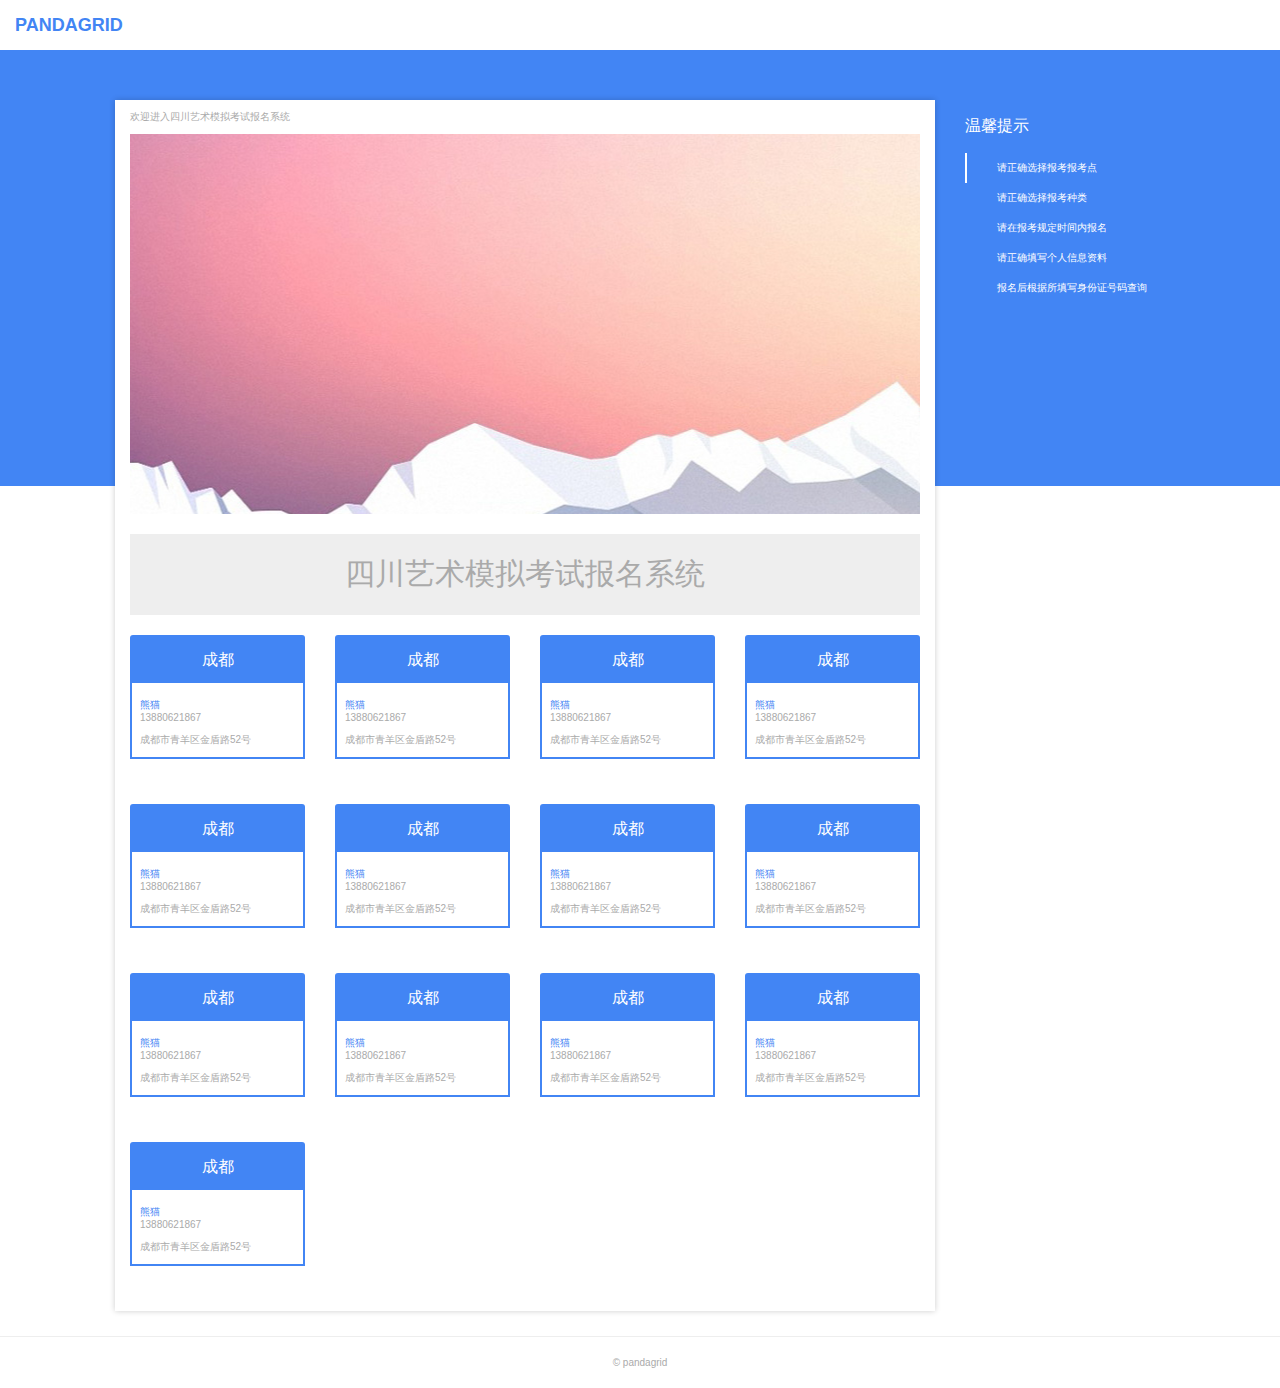
<file: pandagrid-demo/index.html>
<!DOCTYPE html>
<html lang="en">
<head>
	<meta charset="UTF-8">
	<meta http-equiv="X-UA-Compatible" content="IE=edge,chrome=1">
    <meta name="viewport" content="width=device-width, initial-scale=1.0,maximum-scale=1.0, user-scalable=no">
    <meta name="author" content="iekthh@outlook.com">
	<title>四川艺术模拟考试报名系统</title>
	<link rel="stylesheet" type="text/css" href="./css/normalize.css">
	<link rel="stylesheet" type="text/css" href="./css/pandagrid.css">
	<link rel="stylesheet" type="text/css" href="./css/config.css">
	<link rel="stylesheet" type="text/css" href="./css/exam.css">
</head>
<body>
	
	<a href="index.html" class="head">PANDAGRID</a>
	

	<div class="panda box-bottom">
		<div class="panda-grid clearfix">
			<div class="col-s-12 col-m-9 col-l-9 col-xl-9">
				<div class="panda box">
					
					<div class="box-tab">
						<a class="top">欢迎进入四川艺术模拟考试报名系统</a>
					</div>

					<div class="banner"></div>
					
					<h2 class="title">四川艺术模拟考试报名系统</h2>

					<div class="panda-grid clearfix">
						<div class="col-s-12 col-m-6 col-l-4 col-xl-3">
							<div class="card">
								<a href="kaodian.html" class="card-title">成都</a>
								<dl>
									<dt>熊猫</dt>
									<dd>13880621867</dd>
									<dd>成都市青羊区金盾路52号</dd>
								</dl>
							</div>
						</div>

						<div class="col-s-12 col-m-6 col-l-4 col-xl-3">
							<div class="card">
								<a href="kaodian.html" class="card-title">成都</a>
								<dl>
									<dt>熊猫</dt>
									<dd>13880621867</dd>
									<dd>成都市青羊区金盾路52号</dd>
								</dl>
								
							</div>
						</div>

						<div class="col-s-12 col-m-6 col-l-4 col-xl-3">
							<div class="card">
								<a href="kaodian.html" class="card-title">成都</a>
								<dl>
									<dt>熊猫</dt>
									<dd>13880621867</dd>
									<dd>成都市青羊区金盾路52号</dd>
								</dl>
								
							</div>
						</div>

						<div class="col-s-12 col-m-6 col-l-4 col-xl-3">
							<div class="card">
								<a href="kaodian.html" class="card-title">成都</a>
								<dl>
									<dt>熊猫</dt>
									<dd>13880621867</dd>
									<dd>成都市青羊区金盾路52号</dd>
								</dl>
								
							</div>
						</div>

						<div class="col-s-12 col-m-6 col-l-4 col-xl-3">
							<div class="card">
								<a href="kaodian.html" class="card-title">成都</a>
								<dl>
									<dt>熊猫</dt>
									<dd>13880621867</dd>
									<dd>成都市青羊区金盾路52号</dd>
								</dl>
								
							</div>
						</div>

						<div class="col-s-12 col-m-6 col-l-4 col-xl-3">
							<div class="card">
								<a href="kaodian.html" class="card-title">成都</a>
								<dl>
									<dt>熊猫</dt>
									<dd>13880621867</dd>
									<dd>成都市青羊区金盾路52号</dd>
								</dl>
								
							</div>
						</div>

						<div class="col-s-12 col-m-6 col-l-4 col-xl-3">
							<div class="card">
								<a href="kaodian.html" class="card-title">成都</a>
								<dl>
									<dt>熊猫</dt>
									<dd>13880621867</dd>
									<dd>成都市青羊区金盾路52号</dd>
								</dl>
								
							</div>
						</div>

						<div class="col-s-12 col-m-6 col-l-4 col-xl-3">
							<div class="card">
								<a href="kaodian.html" class="card-title">成都</a>
								<dl>
									<dt>熊猫</dt>
									<dd>13880621867</dd>
									<dd>成都市青羊区金盾路52号</dd>
								</dl>
								
							</div>
						</div>

						<div class="col-s-12 col-m-6 col-l-4 col-xl-3">
							<div class="card">
								<a href="kaodian.html" class="card-title">成都</a>
								<dl>
									<dt>熊猫</dt>
									<dd>13880621867</dd>
									<dd>成都市青羊区金盾路52号</dd>
								</dl>
								
							</div>
						</div>

						<div class="col-s-12 col-m-6 col-l-4 col-xl-3">
							<div class="card">
								<a href="kaodian.html" class="card-title">成都</a>
								<dl>
									<dt>熊猫</dt>
									<dd>13880621867</dd>
									<dd>成都市青羊区金盾路52号</dd>
								</dl>
								
							</div>
						</div>

						<div class="col-s-12 col-m-6 col-l-4 col-xl-3">
							<div class="card">
								<a href="kaodian.html" class="card-title">成都</a>
								<dl>
									<dt>熊猫</dt>
									<dd>13880621867</dd>
									<dd>成都市青羊区金盾路52号</dd>
								</dl>
								
							</div>
						</div>

						<div class="col-s-12 col-m-6 col-l-4 col-xl-3">
							<div class="card">
								<a href="kaodian.html" class="card-title">成都</a>
								<dl>
									<dt>熊猫</dt>
									<dd>13880621867</dd>
									<dd>成都市青羊区金盾路52号</dd>
								</dl>
								
							</div>
						</div>

						<div class="col-s-12 col-m-6 col-l-4 col-xl-3">
							<div class="card">
								<a href="kaodian.html" class="card-title">成都</a>
								<dl>
									<dt>熊猫</dt>
									<dd>13880621867</dd>
									<dd>成都市青羊区金盾路52号</dd>
								</dl>
								
							</div>
						</div>
					</div>
					


				</div>
			</div>

			<div class="col-s-12 col-m-3 col-l-3 col-xl-3 tip">
				<h3 class="tip-title">温馨提示</h3>
				<ul class="tip-li">
					<li>请正确选择报考报考点</li>
					<li>请正确选择报考种类</li>
					<li>请在报考规定时间内报名</li>
					<li>请正确填写个人信息资料</li>
					<li>报名后根据所填写身份证号码查询</li>
				</ul>
			</div>
		</div>
	</div>

	<div class="copy"><a href="http://www.chinaun.me" >&copy pandagrid</a></div>
</body>
</html>
</file>
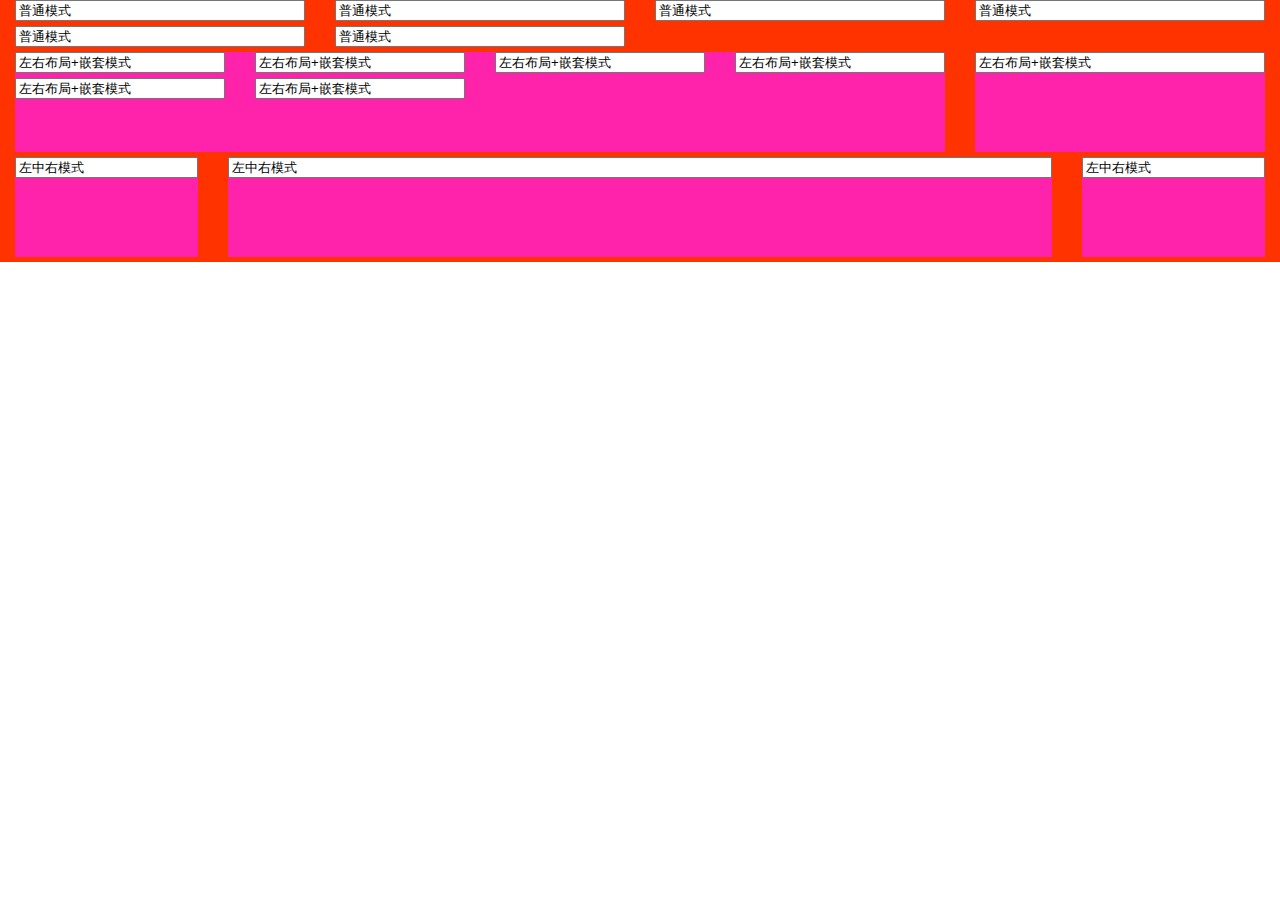
<file: pandagrid.html>
<!DOCTYPE html>
<html lang="en">
<head>
	<meta charset="UTF-8">
	<meta http-equiv="X-UA-Compatible" content="IE=edge,chrome=1">
    <meta name="viewport" content="width=device-width, initial-scale=1.0,maximum-scale=1.0, user-scalable=no">
	<title>pandagrid</title>
	<link rel="stylesheet" type="text/css" href="pandagrid.css" />
	<link rel="stylesheet" type="text/css" href="config.css" />
	<link rel="stylesheet" type="text/css" href="normalize.css" />
	<style>
		input{width: 100%};
	</style>
</head>
<body>
		<div class="panda">
			<div class="panda-grid clearfix">
				<div class="col-xl-3 col-l-4 col-m-6 col-s-12"><input type="text" value="普通模式" /></div>
				<div class="col-xl-3 col-l-4 col-m-6 col-s-12"><input type="text" value="普通模式" /></div>
				<div class="col-xl-3 col-l-4 col-m-6 col-s-12"><input type="text" value="普通模式" /></div>
				<div class="col-xl-3 col-l-4 col-m-6 col-s-12"><input type="text" value="普通模式" /></div>
				<div class="col-xl-3 col-l-4 col-m-6 col-s-12"><input type="text" value="普通模式" /></div>
				<div class="col-xl-3 col-l-4 col-m-6 col-s-12"><input type="text" value="普通模式" /></div>
			</div>
		</div>



		<div class="panda">
			<div class="panda-grid clearfix">
				<div class="col-xl-9 col-l-8 col-m-8 col-s-12">
					<div style="min-height:100px;background:#f2a;">
						<div class="panda-grid clearfix">
							 <div class="col-xl-3 col-l-4 col-m-6 col-s-12"><input type="text" value="左右布局+嵌套模式" /></div>
							 <div class="col-xl-3 col-l-4 col-m-6 col-s-12"><input type="text" value="左右布局+嵌套模式" /></div>
							 <div class="col-xl-3 col-l-4 col-m-6 col-s-12"><input type="text" value="左右布局+嵌套模式" /></div>
							 <div class="col-xl-3 col-l-4 col-m-6 col-s-12"><input type="text" value="左右布局+嵌套模式" /></div>
							 <div class="col-xl-3 col-l-4 col-m-6 col-s-12"><input type="text" value="左右布局+嵌套模式" /></div>
							 <div class="col-xl-3 col-l-4 col-m-6 col-s-12"><input type="text" value="左右布局+嵌套模式" /></div>
						</div>
					</div>
				</div>
				<div class="col-xl-3 col-l-4 col-m-4 col-s-12">
					<div style="min-height:100px;background:#f2a;"><input type="text" value="左右布局+嵌套模式"/></div>
				</div>
			</div>
		</div>


		<div class="panda">
			<div class="panda-grid clearfix">
				<div class="col-xl-2 col-l-3 col-m-4 col-s-12"><div style="min-height:100px;background:#f2a;"><input type="text" value="左中右模式" /></div></div>
				<div class="col-xl-8 col-l-7 col-m-5 col-s-12"><div style="min-height:100px;background:#f2a;"><input type="text" value="左中右模式" /></div></div>
				<div class="col-xl-2 col-l-2 col-m-3 col-s-12"><div style="min-height:100px;background:#f2a;"><input type="text" value="左中右模式" /></div></div>
			</div>
		</div>


</body>
</html>
</file>
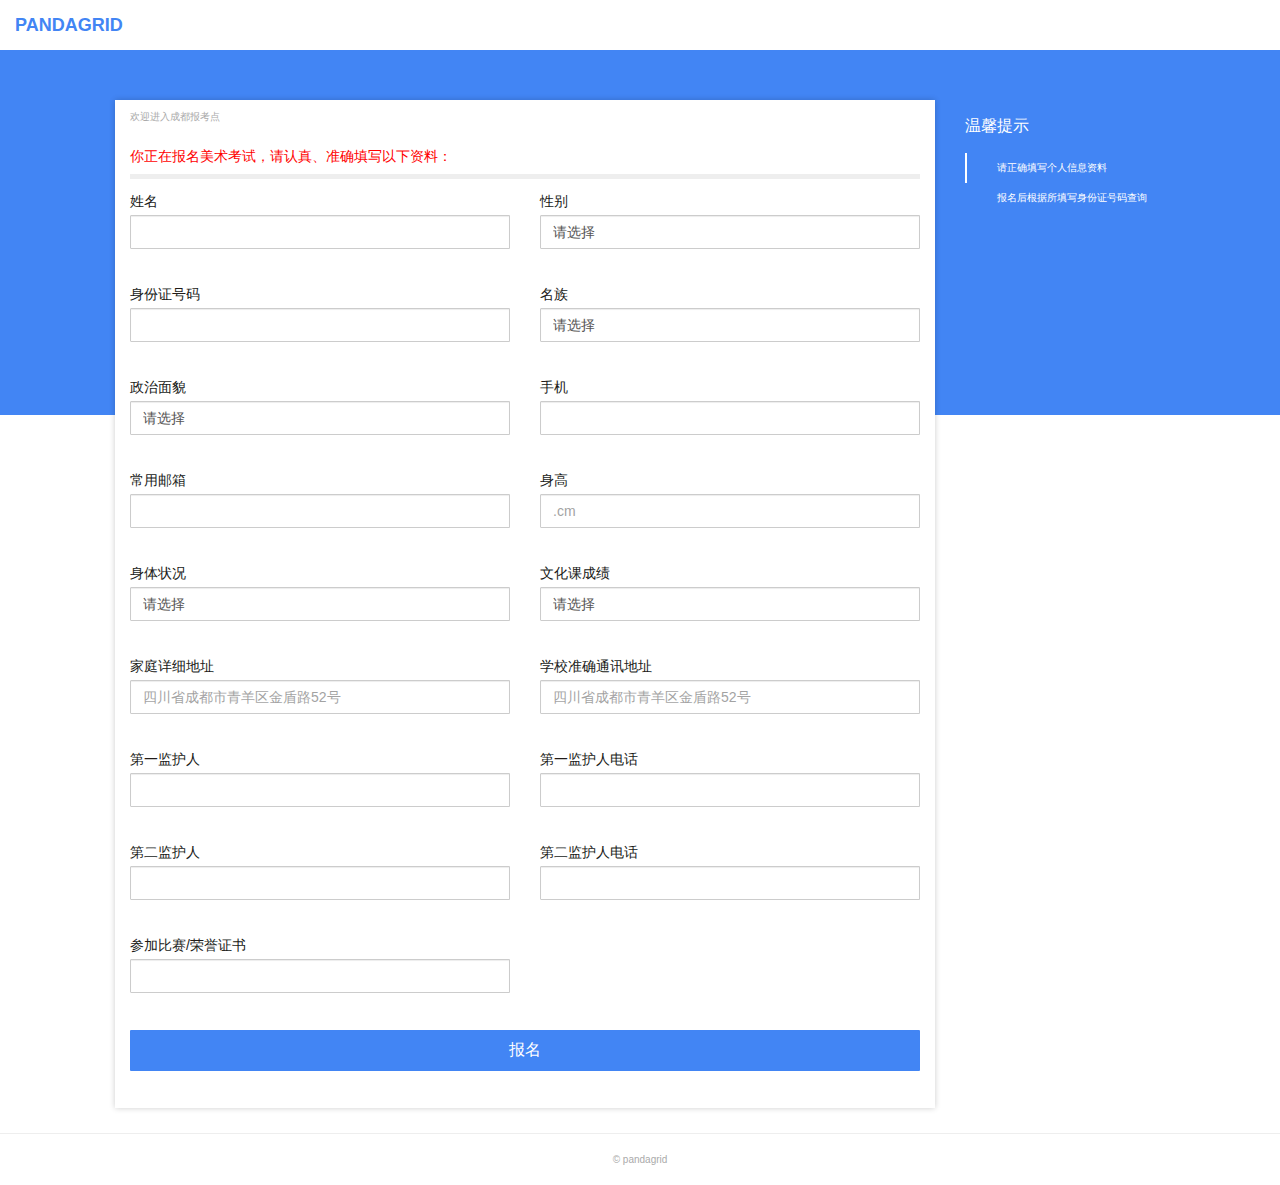
<file: pandagrid-demo/baoming.html>
<!DOCTYPE html>
<html lang="en">
<head>
	<meta charset="UTF-8">
	<meta http-equiv="X-UA-Compatible" content="IE=edge,chrome=1">
    <meta name="viewport" content="width=device-width, initial-scale=1.0,maximum-scale=1.0, user-scalable=no">
    <meta name="author" content="iekthh@outlook.com">
	<title>成都报考点-四川艺术模拟考试报名系统</title>
	<link rel="stylesheet" type="text/css" href="./css/normalize.css">
	<link rel="stylesheet" type="text/css" href="./css/pandagrid.css">
	<link rel="stylesheet" type="text/css" href="./css/config.css">
	<link rel="stylesheet" type="text/css" href="./css/exam.css">
</head>
<body>
	
	<a href="index.html" class="head">PANDAGRID</a>

	<div class="panda box-bottom">
		<div class="panda-grid clearfix">
			<div class="col-s-12 col-m-9 col-l-9 col-xl-9">
				<div class="panda box">
					
					<div class="box-tab">
						<a class="top">欢迎进入成都报考点</a>
					</div>

					
					<p class="bminfo">你正在报名美术考试，请认真、准确填写以下资料：</p>	
					
					<form id="form">	
						<div class="panda-grid clearfix bm-list">
							<div class="col-s-12 col-m-6 col-l-6 col-xl-6">
								<div class="form-item">
									<label>姓名</label>
									<input type="text" name="name" id="name" class="form-content" />
								</div>
							</div>

							<div class="col-s-12 col-m-6 col-l-6 col-xl-6">
								<div class="form-item">
									<label>性别</label>
									<select name="sex" id="sex" class="form-content">
										<option value>请选择</option>
										<option value="男">男</option>
										<option value="女">女</option>
										<option value="其他">其他</option>
									</select> 
								</div>
							</div>
						</div>
							
						<div class="panda-grid clearfix bm-list">
							<div class="col-s-12 col-m-6 col-l-6 col-xl-6">
								<div class="form-item">
									<label>身份证号码</label>
									<input type="text" name="idnumber" id="idnumber" class="form-content" />
								</div>
							</div>

							<div class="col-s-12 col-m-6 col-l-6 col-xl-6">
								<div class="form-item">
									<label>名族</label>
									<select name="nation" id="nation" class="form-content">
										<option value>请选择</option>
										<option value="汉族">汉族</option>
										<option value="汉族">少数名族</option>
									</select> 
								</div>
							</div>
						</div>	
						
						<div class="panda-grid clearfix bm-list">	
							<div class="col-s-12 col-m-6 col-l-6 col-xl-6">
								<div class="form-item">
									<label>政治面貌</label>
									<select name="political" id="political" class="form-content">
										<option value>请选择</option>
										<option value="汉族">党员</option>
										<option value="汉族">团员</option>
										<option value="汉族">群众</option>
									</select> 
								</div>
							</div>

							<div class="col-s-12 col-m-6 col-l-6 col-xl-6">
								<div class="form-item">
									<label>手机</label>
									<input type="text" name="telephone" id="telephone" class="form-content" />
								</div>
							</div>
						</div>	
						
						<div class="panda-grid clearfix bm-list">
							<div class="col-s-12 col-m-6 col-l-6 col-xl-6">
								<div class="form-item">
									<label>常用邮箱</label>
									<input type="text" name="email" id="email" class="form-content" />
								</div>
							</div>

							<div class="col-s-12 col-m-6 col-l-6 col-xl-6">
								<div class="form-item">
									<label>身高</label>
									<input type="text" name="height" id="height" class="form-content" placeholder=".cm" />
								</div>
							</div>
						</div>	
						
						<div class="panda-grid clearfix bm-list">
							<div class="col-s-12 col-m-6 col-l-6 col-xl-6">
								<div class="form-item">
									<label>身体状况</label>
									<select name="health" id="health" class="form-content">
										<option value>请选择</option>
										<option value="健康">健康</option>
										<option value="肝炎、甲肝、乙肝携带者">肝炎、甲肝、乙肝携带者</option>
										<option value="家族遗传性疾病">家族遗传性疾病</option>
									</select> 
								</div>
							</div>

							<div class="col-s-12 col-m-6 col-l-6 col-xl-6">
								<div class="form-item">
									<label>文化课成绩</label>
									<select name="score" id="score" class="form-content">
										<option value>请选择</option>
										<option value="优秀">优秀</option>
										<option value="良好">良好</option>
										<option value="及格">及格</option>
										<option value="不及格">不及格</option>
									</select> 
								</div>
							</div>
						</div>	
						
						<div class="panda-grid clearfix bm-list">
							<div class="col-s-12 col-m-6 col-l-6 col-xl-6">
								<div class="form-item">
									<label>家庭详细地址</label>
									<input type="text" name="homeaddress" id="homeaddress" class="form-content" placeholder="四川省成都市青羊区金盾路52号" />
								</div>
							</div>

							<div class="col-s-12 col-m-6 col-l-6 col-xl-6">
								<div class="form-item">
									<label>学校准确通讯地址</label>
									<input type="text" name="schooladdress" id="schooladdress" class="form-content" placeholder="四川省成都市青羊区金盾路52号"  />
								</div>
							</div>
						</div>	
						
						<div class="panda-grid clearfix bm-list">
							<div class="col-s-12 col-m-6 col-l-6 col-xl-6">
								<div class="form-item">
									<label>第一监护人</label>
									<input type="text" name="Firstkeeper" id="Firstkeeper" class="form-content" />
								</div>
							</div>
							
							<div class="col-s-12 col-m-6 col-l-6 col-xl-6">
								<div class="form-item">
									<label>第一监护人电话</label>
									<input type="text" name="firstkeeperphone" id="firstkeeperphone" class="form-content" />
								</div>
							</div>	
						</div>	
						
						<div class="panda-grid clearfix bm-list">
							<div class="col-s-12 col-m-6 col-l-6 col-xl-6">
								<div class="form-item">
									<label>第二监护人</label>
									<input type="text" name="secondkeeper" id="secondkeeper" class="form-content" />
								</div>
							</div>
							
							<div class="col-s-12 col-m-6 col-l-6 col-xl-6">
								<div class="form-item">
									<label>第二监护人电话</label>
									<input type="text" name="secondkeeperphone" id="secondkeeperphone" class="form-content" />
								</div>
							</div>	
						</div>	
						
						<div class="panda-grid clearfix bm-list">
							<div class="col-s-12 col-m-6 col-l-6 col-xl-6">
								<div class="form-item">
									<label>参加比赛/荣誉证书</label>
									<input type="text" name="content" id="content" class="form-content" />
								</div>
							</div>
						</div>	
						
						<div class="panda-grid clearfix bm-list">
							<div class="col-s-12 col-m-12 col-l-12 col-xl-12">
								<div class="form-item">
									<input type="submit" value="报名" class="get-submit">
								</div>
							</div>
						</div>

					</form>
				</div>
			</div>

			<div class="col-s-12 col-m-3 col-l-3 col-xl-3 tip">
				<h3 class="tip-title">温馨提示</h3>
				<ul class="tip-li">
					<li>请正确填写个人信息资料</li>
					<li>报名后根据所填写身份证号码查询</li>
				</ul>
			</div>

		</div>
	</div>

	<div class="copy"><a href="http://www.chinaun.me" >&copy pandagrid</a></div>
	<script type="text/javascript" src="./js/jquery.js"></script>
	<script type="text/javascript" src="./js/v.js"></script>
	<script type="text/javascript" src="./js/exam.js"></script>
</body>
</html>
</file>
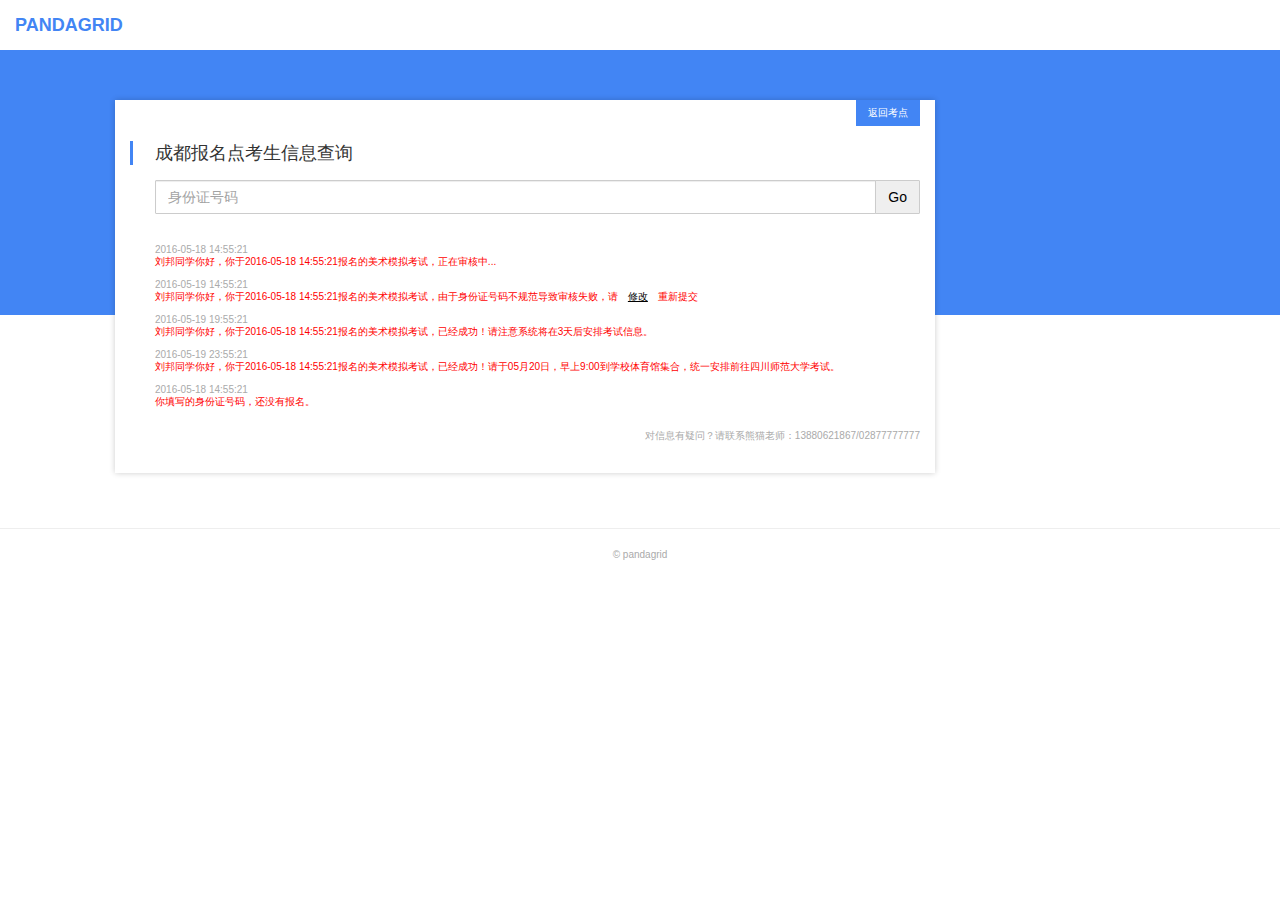
<file: pandagrid-demo/chaxun.html>
<!DOCTYPE html>
<html lang="en">
<head>
	<meta charset="UTF-8">
	<meta http-equiv="X-UA-Compatible" content="IE=edge,chrome=1">
    <meta name="viewport" content="width=device-width, initial-scale=1.0,maximum-scale=1.0, user-scalable=no">
    <meta name="author" content="iekthh@outlook.com">
	<title>成都报考点信息查询-四川艺术模拟考试报名系统</title>
	<link rel="stylesheet" type="text/css" href="./css/normalize.css">
	<link rel="stylesheet" type="text/css" href="./css/pandagrid.css">
	<link rel="stylesheet" type="text/css" href="./css/config.css">
	<link rel="stylesheet" type="text/css" href="./css/exam.css">
</head>
<body>
	
	<a href="index.html" class="head">PANDAGRID</a>
	

	<div class="panda box-bottom">
		<div class="panda-grid clearfix">
			<div class="col-s-12 col-m-9 col-l-9 col-xl-9">
				<div class="panda box">
					
					<div class="box-tab clearfix">
						<a href="kaodian.html" class="top pull-right btn-info">返回考点</a>
					</div>

					<div class="introduce">
						<h2>成都报名点考生信息查询</h2>
						<div class="form-items">
							<input type="text" class="form-content" placeholder="身份证号码">
							<span>
								<button class="btn-submit">Go</button>
							</span>
						</div>
					</div>
 
					<div class="info clearfix">

						<dl class="info-dl">
							<dt class="time">2016-05-18 14:55:21</dt>
							<dd class="content">刘邦同学你好，你于2016-05-18 14:55:21报名的美术模拟考试，正在审核中...</dd>
						</dl>

						<dl class="info-dl">
							<dt class="time">2016-05-19 14:55:21</dt>
							<dd class="content">刘邦同学你好，你于2016-05-18 14:55:21报名的美术模拟考试，由于身份证号码不规范导致审核失败，请<a href="" class="modify">修改</a>重新提交</dd>
						</dl>

						<dl class="info-dl">
							<dt class="time">2016-05-19 19:55:21</dt>
							<dd class="content">刘邦同学你好，你于2016-05-18 14:55:21报名的美术模拟考试，已经成功！请注意系统将在3天后安排考试信息。</dd>
						</dl>

						<dl class="info-dl">
							<dt class="time">2016-05-19 23:55:21</dt>
							<dd class="content">刘邦同学你好，你于2016-05-18 14:55:21报名的美术模拟考试，已经成功！请于05月20日，早上9:00到学校体育馆集合，统一安排前往四川师范大学考试。</dd>
						</dl>
						
						<dl class="info-dl">
							<dt class="time">2016-05-18 14:55:21</dt>
							<dd class="content">你填写的身份证号码，还没有报名。</dd>
						</dl>

						<p class="pull-right">对信息有疑问？请联系熊猫老师：13880621867/02877777777</p>
					</div>

				</div>
			</div>
			
		</div>
	</div>

	<div class="copy"><a href="http://www.chinaun.me" >&copy pandagrid</a></div>
	<script type="text/javascript" src='./js/jquery.js'></script>
	<script type="text/javascript">
		
	var idcard =  /^((1[1-5])|(2[1-3])|(3[1-7])|(4[1-6])|(5[0-4])|(6[1-5])|71|(8[12])|91)\d{4}(((19|20)\d{2}(0[13-9]|1[012])(0[1-9]|[12]\d|30))|((19|20)\d{2}(0[13578]|1[02])31)|((19|20)\d{2}02(0[1-9]|1\d|2[0-8]))|((19|20)([13579][26]|[2468][048]|0[48])0229))\d{3}(\d|X|x)?$/ || /^((1[1-5])|(2[1-3])|(3[1-7])|(4[1-6])|(5[0-4])|(6[1-5])|71|(8[12])|91)\d{4}((\d{2}(0[13-9]|1[012])(0[1-9]|[12]\d|30))|(\d{2}(0[13578]|1[02])31)|(\d{2}02(0[1-9]|1\d|2[0-8]))|(([13579][26]|[2468][048]|0[48])0229))\d{3}(\d)?$/,

		go = $('.btn-submit');
	

	go.click(function(event) {
		var number = go.parents().children('.form-content').val();
		
		if (number.length == 0) {
			alert('请输入身份证号码');			
		}else if (idcard.test(number)) {
			$.ajax({
				url: '',
				type: 'get',
				data: {idcard: number},
				success:function(data){
					$('.info').append('<dl class="info-dl">'
							+'<dt class="time">'+ data.time +'</dt>'
							+'<dd class="content">'+data.content+'</dd>'
						+'</dl>')
				}
			})
		}else{
			alert('请输入正确的身份证号码');
		}
	});
	</script>
</body>
</html>
</file>
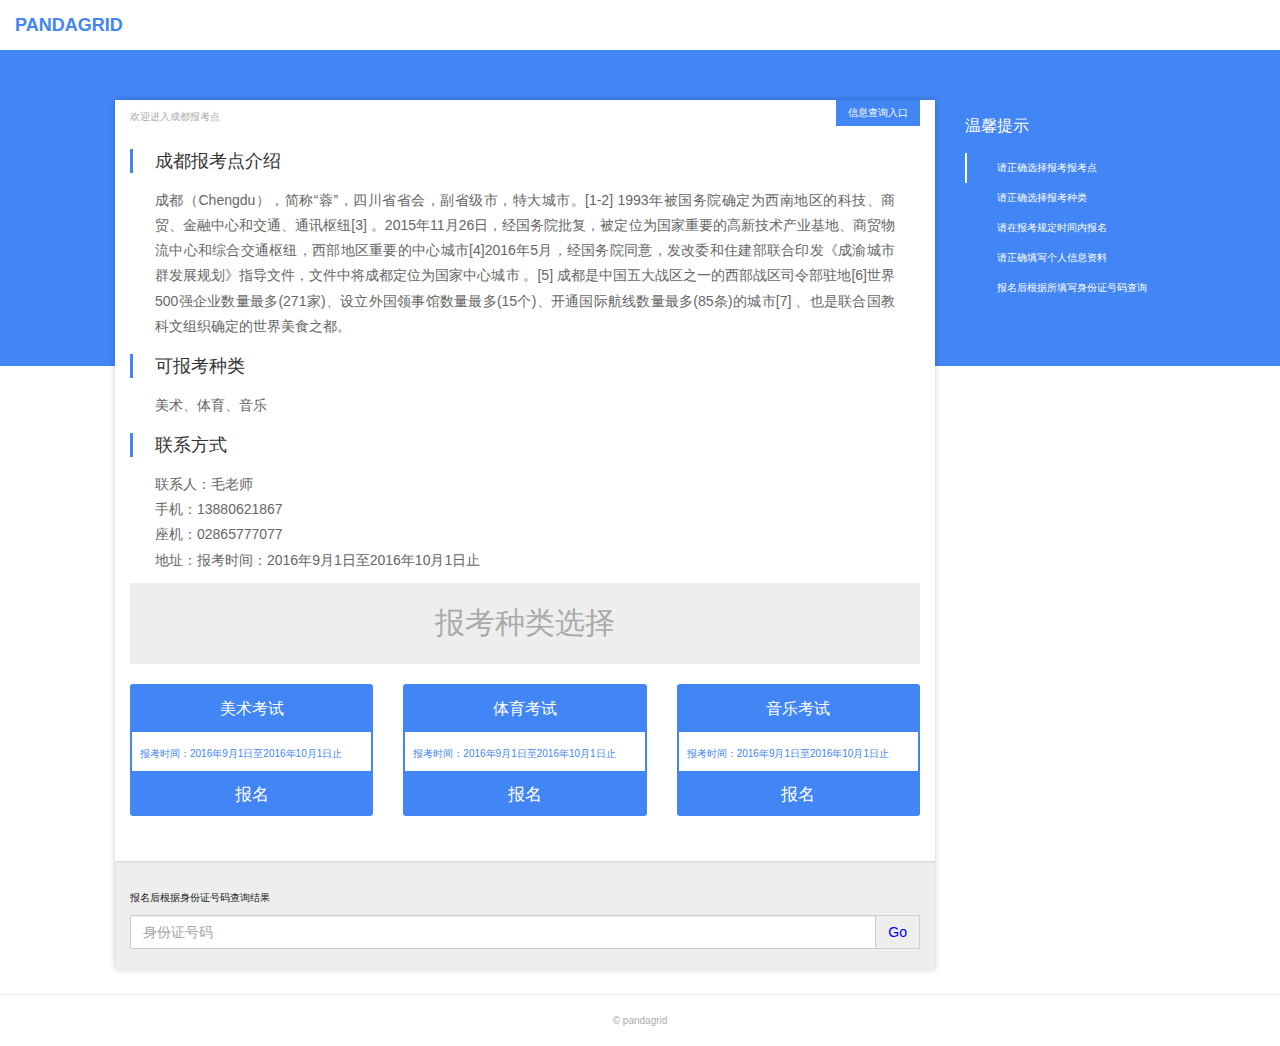
<file: pandagrid-demo/kaodian.html>
<!DOCTYPE html>
<html lang="en">
<head>
	<meta charset="UTF-8">
	<meta http-equiv="X-UA-Compatible" content="IE=edge,chrome=1">
    <meta name="viewport" content="width=device-width, initial-scale=1.0,maximum-scale=1.0, user-scalable=no">
    <meta name="author" content="iekthh@outlook.com">
	<title>成都报考点-四川艺术模拟考试报名系统</title>
	<link rel="stylesheet" type="text/css" href="./css/normalize.css">
	<link rel="stylesheet" type="text/css" href="./css/pandagrid.css">
	<link rel="stylesheet" type="text/css" href="./css/config.css">
	<link rel="stylesheet" type="text/css" href="./css/exam.css">
</head>
<body>
	
	<a href="index.html" class="head">PANDAGRID</a>

	<div class="panda box-bottom">
		<div class="panda-grid clearfix">
			<div class="col-s-12 col-m-9 col-l-9 col-xl-9">
				<div class="panda box">
					
					<div class="box-tab clearfix">
						<a class="top pull-left">欢迎进入成都报考点</a>
						<a href="chaxun.html" class="top pull-right btn-info">信息查询入口</a>
					</div>

					<div class="introduce">
						<h2>成都报考点介绍</h2>
						<p>成都（Chengdu），简称“蓉”，四川省省会，副省级市，特大城市。[1-2]  1993年被国务院确定为西南地区的科技、商贸、金融中心和交通、通讯枢纽[3]  。2015年11月26日，经国务院批复，被定位为国家重要的高新技术产业基地、商贸物流中心和综合交通枢纽，西部地区重要的中心城市[4]2016年5月，经国务院同意，发改委和住建部联合印发《成渝城市群发展规划》指导文件，文件中将成都定位为国家中心城市 。[5] 成都是中国五大战区之一的西部战区司令部驻地[6]世界500强企业数量最多(271家)、设立外国领事馆数量最多(15个)、开通国际航线数量最多(85条)的城市[7]  、也是联合国教科文组织确定的世界美食之都。</p>

						<h2>可报考种类</h2>
						<p>美术、体育、音乐</p>

						<h2>联系方式</h2>
						<ul class="phone">
							<li>联系人：毛老师</li>
							<li>手机：13880621867</li>
							<li>座机：02865777077</li>
							<li>地址：报考时间：2016年9月1日至2016年10月1日止</li>
						</ul>
					</div>
					
					<h2 class="title">报考种类选择</h2>
					<div class="panda-grid clearfix">
						<div class="col-s-12 col-m-6 col-l-4 col-xl-4">
							<div class="card">
								
								<div class="card-title">美术考试</div>
								<dl>
									<dt>报考时间：2016年9月1日至2016年10月1日止</dt>
								</dl>
								<a class="baoming" href="baoming.html">报名</a>

							</div>
						</div>

						<div class="col-s-12 col-m-6 col-l-4 col-xl-4">
							<div class="card">
								
								<div class="card-title">体育考试</div>
								<dl>
									<dt>报考时间：2016年9月1日至2016年10月1日止</dt>
								</dl>
								<a class="baoming" href="baoming.html">报名</a>
								
							</div>
						</div>

						<div class="col-s-12 col-m-6 col-l-4 col-xl-4">
							<div class="card">
								
								<div class="card-title">音乐考试</div>
								<dl>
									<dt>报考时间：2016年9月1日至2016年10月1日止</dt>
								</dl>
								<a class="baoming" href="baoming.html">报名</a>
							</div>
						</div>

					</div>

					<div class="chaxun">
						<p>报名后根据身份证号码查询结果</p>
						<div class="form-items">
							<input type="text" class="form-content" placeholder="身份证号码">
							<span>
								<a href="chaxun.html" class="btn-submit">Go</a>
							</span>
						</div>
					</div>


				</div>
			</div>

			<div class="col-s-12 col-m-3 col-l-3 col-xl-3 tip">
				<h3 class="tip-title">温馨提示</h3>
				<ul class="tip-li">
					<li>请正确选择报考报考点</li>
					<li>请正确选择报考种类</li>
					<li>请在报考规定时间内报名</li>
					<li>请正确填写个人信息资料</li>
					<li>报名后根据所填写身份证号码查询</li>
				</ul>
			</div>
		</div>
	</div>

	<div class="copy"><a href="http://www.chinaun.me" >&copy pandagrid</a></div>
</body>
</html>
</file>
<file: pandagrid-demo/css/pandagrid.css>
/*
*	author:iekthh@outlook.com
*	time:2016/08/26
*/
.panda {
  padding-right: 15px;
  padding-left: 15px;
}

.panda-grid > [class^="col"] {
  float: left;
  padding-right: 15px;
  padding-left: 15px;
  margin-bottom: 5px;
}

.panda-grid {
  margin-left: -15px;
  margin-right: -15px;
}

@media only screen and (max-width: 799px) {
  .col-s-1 {
    width: 8.33333%;
  }

  .col-s-2 {
    width: 16.66667%;
  }

  .col-s-3 {
    width: 25%;
  }

  .col-s-4 {
    width: 33.33333%;
  }

  .col-s-5 {
    width: 41.66666%;
  }

  .col-s-6 {
    width: 50%;
  }

  .col-s-7 {
    width: 58.33333%;
  }

  .col-s-8 {
    width: 66.66666%;
  }

  .col-s-9 {
    width: 75%;
  }

  .col-s-10 {
    width: 83.33333%;
  }

  .col-s-11 {
    width: 91.66666%;
  }

  .col-s-12 {
    width: 100%;
  }
}
@media only screen and (min-width: 800px) and (max-width: 999px) {
  .col-m-1 {
    width: 8.33333%;
  }

  .col-m-2 {
    width: 16.66667%;
  }

  .col-m-3 {
    width: 25%;
  }

  .col-m-4 {
    width: 33.33333%;
  }

  .col-m-5 {
    width: 41.66666%;
  }

  .col-m-6 {
    width: 50%;
  }

  .col-m-7 {
    width: 58.33333%;
  }

  .col-m-8 {
    width: 66.66666%;
  }

  .col-m-9 {
    width: 75%;
  }

  .col-m-10 {
    width: 83.33333%;
  }

  .col-m-11 {
    width: 91.66666%;
  }

  .col-m-12 {
    width: 100%;
  }
}
@media only screen and (min-width: 1000px) and (max-width: 1199px) {
  .col-l-1 {
    width: 8.33333%;
  }

  .col-l-2 {
    width: 16.66667%;
  }

  .col-l-3 {
    width: 25%;
  }

  .col-l-4 {
    width: 33.33333%;
  }

  .col-l-5 {
    width: 41.66666%;
  }

  .col-l-6 {
    width: 50%;
  }

  .col-l-7 {
    width: 58.33333%;
  }

  .col-l-8 {
    width: 66.66666%;
  }

  .col-l-9 {
    width: 75%;
  }

  .col-l-10 {
    width: 83.33333%;
  }

  .col-l-11 {
    width: 91.66666%;
  }

  .col-l-12 {
    width: 100%;
  }
}
@media only screen and (min-width: 1200px) {
  .col-xl-1 {
    width: 8.33333%;
  }

  .col-xl-2 {
    width: 16.66667%;
  }

  .col-xl-3 {
    width: 25%;
  }

  .col-xl-4 {
    width: 33.33333%;
  }

  .col-xl-5 {
    width: 41.66666%;
  }

  .col-xl-6 {
    width: 50%;
  }

  .col-xl-7 {
    width: 58.33333%;
  }

  .col-xl-8 {
    width: 66.66666%;
  }

  .col-xl-9 {
    width: 75%;
  }

  .col-xl-10 {
    width: 83.33333%;
  }

  .col-xl-11 {
    width: 91.66666%;
  }

  .col-xl-12 {
    width: 100%;
  }
}

/*# sourceMappingURL=pandagrid.css.map */
</file>
<file: pandagrid-demo/css/config.css>
/**
*
*以下是必须的配置参数
*
**/
html{
	font-size: 62.5%;
}


body{
	-webkit-font-smoothing: antialiased;
    -moz-osx-font-smoothing: grayscale;
	font-family:'Hiragino Sans GB',"Microsoft YaHei",Tahoma,Arial,Helvetica,STHeiti,SimSun;
	color: #201b18;
	min-height: 100vh;
}

/*配置图片对题方式*/
img{
	vertical-align: middle;
}


select,input{
	-webkit-appearance: none;
	-moz-appearance: none;
	appearance: none;
}


select:focus{
	outline: none;
}
/*配置连接颜色*/
a{
	text-decoration: none;
}

/*配置清除浮动*/
.clearfix:before,
.clearfix:after{
    display: table;
    content: ' ';
}
.clearfix:after{
    clear: both;
}
/*配置表单元素*/
input:focus,button{
	outline: none;
}


/*配置时候忽略内外边距*/
*{
	-webkit-box-sizing: border-box;
    -moz-box-sizing: border-box;
    box-sizing: border-box;
}
*:after, *:before {
    -webkit-box-sizing: border-box;
    -moz-box-sizing: border-box;
    box-sizing: border-box;
}

/*配置左右 浮动*/
.pull-left{
	float: left;
}
.pull-right{
	float: right;
}



/*配置分别在该情况下的系列参数*/
@media only screen and (max-width: 799px){
	.panda {
		max-width:700px;
		margin: 0 auto;
	}
	[class^="tip"]{
		color: #4285f4 !important;
	}

	[class^="tip"] li:nth-child(1) {
     	border-left: 2px solid #4285f4 !important; 
	}
	[class^="tip"] li:hover {
	    background-color: #3b78e7;
	    cursor: pointer;
	    color: #fff;
	}
	.banner{
    	height: 200px !important;
    	background: url(../image/banner.jpg) no-repeat center center !important;
	}

	body{
		background: -moz-linear-gradient(top,  #4285f4 10%, #ffffff  10%) !important; /* FF3.6-15 */
		background: -webkit-linear-gradient(top,  #4285f4 10%,#ffffff   10%) !important; /* Chrome10-25,Safari5.1-6 */
		background: linear-gradient(to bottom,  #4285f4 10%,#ffffff   10%) !important; /* W3C, IE10+, FF16+, Chrome26+, Opera12+, Safari7+ */
		filter: progid:DXImageTransform.Microsoft.gradient( startColorstr='#4285f4', endColorstr='#ffffff',GradientType=0 ) !important; /* IE6-9 */
	}
}

@media only screen and (min-width: 800px) and (max-width: 999px){
	.panda {
		max-width:900px;
		margin: 0 auto;
	}
	
	.banner{
    	height: 150px !important;
    	background: url(../image/banner.jpg) no-repeat center center !important;
	}	
	
}

@media only screen and (min-width: 1000px) and (max-width: 1199px){
	.panda {
		max-width:1000px;
		margin: 0 0 0 50px
	}
}

@media only screen and (min-width: 1200px) {
	.panda {
		max-width:1200px;
		margin: 0 0 0 50px
	}
}
</file>
<file: pandagrid-demo/css/exam.css>
body{
	background: #4285f4; /* Old browsers */
	background: -moz-linear-gradient(top,  #4285f4 35%, #ffffff  35%); /* FF3.6-15 */
	background: -webkit-linear-gradient(top,  #4285f4 35%,#ffffff   35%); /* Chrome10-25,Safari5.1-6 */
	background: linear-gradient(to bottom,  #4285f4 35%,#ffffff   35%); /* W3C, IE10+, FF16+, Chrome26+, Opera12+, Safari7+ */
	filter: progid:DXImageTransform.Microsoft.gradient( startColorstr='#4285f4', endColorstr='#ffffff',GradientType=0 ); /* IE6-9 */
}
.head{
	background: #fff;
    color: #4285f4;
    height: 50px;
    padding: 15px 15px;
    font-size: 18px;
    line-height: 20px;
    font-weight: 700;
    display: block;
}
.box{
	background: #fff;
}
.box-bottom{
	margin-top: 50px;
}
.top{
	padding: 10px 0;
	display: inline-block;
	color: #aaa;
}
.banner{
	background: url('../image/banner.jpg') no-repeat top center;
	height: 380px;
	margin-bottom: 20px;
}
.neimbo{
	margin: 0;
	font-size: 100px;
}

.neimbo > span{
	font-size: inherit;
}

[class^="tip"]{
	color: #fff;
}
h3.tip-title{
	font-weight: 100;
	font-size:16px;
}
[class^="tip"] li {
	list-style: none;
	height: 30px;
	line-height: 30px;
	border-left: 2px solid #4285f4;
	padding-left: 30px;
}

[class^="tip"] li:nth-child(1){
	border-left: 2px solid #fff;
}

[class^="tip"] li:hover {
    background-color: #3b78e7;
    cursor: pointer;
}

.tip-li{
	padding-left:0;
}

.title{
	text-align: center;
    margin-top: 0;
    padding: 20px 0;
    background: #eee;
    margin-bottom: 20px;
    color: #aaa;
    font-size: 30px;
    font-weight: normal;
    font-family: "simhei";
}
.box{
    -webkit-box-shadow: 0px 0px 6px 0px rgba(0,0,0,.2);
    -moz-box-shadow: 0px 0px 6px 0px rgba(0,0,0,.2);
    box-shadow: 0px 0px 6px 0px rgba(0,0,0,.2);
    margin-bottom: 20px;
}

div[class^="col-"] > .card{
	margin-bottom: 40px;
	border-top: 5px solid #4285f4;
	border-radius: 3px;
	position: relative;
}


div[class^="col-"]  .card-title{
	display:block;
	text-align: center;
	font-size:16px;
	color: #fff;
	padding: 10px 0;
	background: #4285f4;
}

div[class^="col-"] .card dl{
	margin: 0;
	padding: 15px 8px 10px;
	border: 2px solid #4285f4;
}

div[class^="col-"] .card dt{
	color: #4285f4;
}

div[class^="col-"] .card dd{
	margin: 0;
	color: #aaa;
}

div[class^="col-"] .card dd:last-child{
	margin-top: 10px;
}
.copy {
	text-align: center;
	border-top: 1px solid #eee;
}
.copy a{
	color: #aaa;
	padding: 20px 0;
	display: inline-block;
}

/*考点*/
.introduce h2{
	color: #333;
    font-weight: 100;
    font-size: 18px;
    border-left: 3px solid #4285f4;
    padding: 0 22px;
}
.introduce p{
	font-size: 14px;
	line-height: 1.8;
	color: #666;
	text-align: justify;
    padding: 0 25px;
}
.phone{
    padding: 0 25px;
}
.phone li{
	list-style: none;
	font-size: 14px;
	line-height: 1.8;
	color: #666;
}
.baoming{
	background: #4285f4;
    display: block;
    text-align: center;
    padding: 10px;
    font-size: 17px;
    color: #fff;
    border-radius: 0 0 3px 3px;
    -webkit-transition: background .3s;
    -o-transition: background .3s;
    transition: background .3s;
}

.baoming:hover{
	background: #3b78e7;
}

.chaxun{
	background: #eee;
	padding: 20px 15px;
	box-shadow: inset 0px 1px 2px  rgba(0,0,0,.1);
	margin: 0 -15px;
}

.form-content{
	display: block;
    width: 100%;
    height: 34px;
    padding: 6px 12px;
    font-size: 14px;
    line-height: 1.42857143;
    color: #555;
    background-color: #fff;
    background-image: none;
    border: 1px solid #ccc;
    border-radius: 1px 0 0 1px;
    -webkit-box-shadow: inset 0 1px 1px rgba(0,0,0,.075);
    box-shadow: inset 0 1px 1px rgba(0,0,0,.075);
    -webkit-transition: border-color ease-in-out .15s,-webkit-box-shadow ease-in-out .15s;
    -o-transition: border-color ease-in-out .15s,box-shadow ease-in-out .15s;
    transition: border-color ease-in-out .15s,box-shadow ease-in-out .15s;
}
.form-content + span{
	width: 1%;
	vertical-align: middle;
}

.form-content,.form-content + span{
	display: table-cell;
}

.form-items{
	display: table;
}
.btn-submit{
	display: inline-block;
    padding: 6px 12px;
    margin-bottom: 0;
    margin-left: -1px;
    font-size: 14px;
    font-weight: 400;
    line-height: 1.42857143;
    text-align: center;
    white-space: nowrap;
    vertical-align: middle;
    -ms-touch-action: manipulation;
    touch-action: manipulation;
    cursor: pointer;
    -webkit-user-select: none;
    -moz-user-select: none;
    -ms-user-select: none;
    user-select: none;
    border: 1px solid #ccc !important;
    background-image: none;
    border: 1px solid transparent;
    border-radius:0 1px 1px 0;
	
	-webkit-transition: all .3s ease-in-out;
	-o-transition: all .3s ease-in-out;
	transition: all .3s ease-in-out;
}
.btn-submit:hover{
	background: #4285f4;
	color: #fff;
	border: 1px solid #4285f4 !important;
}

.form-content:focus{
    border-color: #4285f4;
}    

.btn-info{
	background: #4285f4;
	color: #fff;
	padding: 6px 12px;
	margin-left: 10px;
}
.introduce .form-items{
	padding-bottom:20px;
	margin-left: 25px;
}

.info {
	color: red;
	margin-left: 25px;
	margin-bottom: 50px;
    padding-bottom: 20px;
}
.info .time{
	color: #aaa;
	margin-right: 10px;
}
.modify{
	text-decoration: underline;
	color: #000;
	margin:0 10px;
}

.info dd.content{
	margin:0;
}

.info p{
	color: #aaa;
	text-align: right;
}
label{
	font-size: 14px;
    margin-bottom: 4px;
    display: inline-block;
}
.bm-list{
	padding: 0 0 20px;
}
.form-item{
	margin-bottom: 12px;
}
.bminfo{
	font-size: 14px;
    color: red;
    border-bottom: 5px solid #eee;
    padding-bottom: 8px;
}
.get-submit{
	background: #4285f4;
    border: 0;
    color: #fff;
    padding: 10px;
    display: block;
    width: 100%;
    font-size: 16px;
    border-radius: 1px;
    cursor: pointer;
}
.get-submit:hover{
	opacity: .9;
}
small.error{
    background: #f70a0a;
    color: #fff;
    display: block;
    padding: 6px 10px;
    margin-top: 5px;
    border-radius: 1px;
    border: 1px solid red;
}
</file>
<file: pandagrid.css>
/*
*	author:iekthh@outlook.com
*	time:2016/08/26
*/
.panda {
  padding-right: 15px;
  padding-left: 15px;
}

.panda-grid > [class^="col"] {
  float: left;
  padding-right: 15px;
  padding-left: 15px;
  margin-bottom: 5px;
}

.panda-grid {
  margin-left: -15px;
  margin-right: -15px;
}

@media only screen and (max-width: 799px) {
  .col-s-1 {
    width: 8.33333%;
  }

  .col-s-2 {
    width: 16.66667%;
  }

  .col-s-3 {
    width: 25%;
  }

  .col-s-4 {
    width: 33.33333%;
  }

  .col-s-5 {
    width: 41.66666%;
  }

  .col-s-6 {
    width: 50%;
  }

  .col-s-7 {
    width: 58.33333%;
  }

  .col-s-8 {
    width: 66.66666%;
  }

  .col-s-9 {
    width: 75%;
  }

  .col-s-10 {
    width: 83.33333%;
  }

  .col-s-11 {
    width: 91.66666%;
  }

  .col-s-12 {
    width: 100%;
  }
}
@media only screen and (min-width: 800px) and (max-width: 999px) {
  .col-m-1 {
    width: 8.33333%;
  }

  .col-m-2 {
    width: 16.66667%;
  }

  .col-m-3 {
    width: 25%;
  }

  .col-m-4 {
    width: 33.33333%;
  }

  .col-m-5 {
    width: 41.66666%;
  }

  .col-m-6 {
    width: 50%;
  }

  .col-m-7 {
    width: 58.33333%;
  }

  .col-m-8 {
    width: 66.66666%;
  }

  .col-m-9 {
    width: 75%;
  }

  .col-m-10 {
    width: 83.33333%;
  }

  .col-m-11 {
    width: 91.66666%;
  }

  .col-m-12 {
    width: 100%;
  }
}
@media only screen and (min-width: 1000px) and (max-width: 1199px) {
  .col-l-1 {
    width: 8.33333%;
  }

  .col-l-2 {
    width: 16.66667%;
  }

  .col-l-3 {
    width: 25%;
  }

  .col-l-4 {
    width: 33.33333%;
  }

  .col-l-5 {
    width: 41.66666%;
  }

  .col-l-6 {
    width: 50%;
  }

  .col-l-7 {
    width: 58.33333%;
  }

  .col-l-8 {
    width: 66.66666%;
  }

  .col-l-9 {
    width: 75%;
  }

  .col-l-10 {
    width: 83.33333%;
  }

  .col-l-11 {
    width: 91.66666%;
  }

  .col-l-12 {
    width: 100%;
  }
}
@media only screen and (min-width: 1200px) {
  .col-xl-1 {
    width: 8.33333%;
  }

  .col-xl-2 {
    width: 16.66667%;
  }

  .col-xl-3 {
    width: 25%;
  }

  .col-xl-4 {
    width: 33.33333%;
  }

  .col-xl-5 {
    width: 41.66666%;
  }

  .col-xl-6 {
    width: 50%;
  }

  .col-xl-7 {
    width: 58.33333%;
  }

  .col-xl-8 {
    width: 66.66666%;
  }

  .col-xl-9 {
    width: 75%;
  }

  .col-xl-10 {
    width: 83.33333%;
  }

  .col-xl-11 {
    width: 91.66666%;
  }

  .col-xl-12 {
    width: 100%;
  }
}

/*# sourceMappingURL=pandagrid.css.map */
</file>
<file: config.css>
/**
*
*以下是必须的配置参数
*
**/

/*配置图片对题方式*/
img{
	vertical-align: middle;
}

/*配置连接颜色*/
a:link{
	color: #4882ed;
}

/*配置清除浮动*/
.clearfix:before,
.clearfix:after{
    display: table;
    content: ' ';
}
.clearfix:after{
    clear: both;
}


/*配置时候忽略内外边距*/
*{
	-webkit-box-sizing: border-box;
    -moz-box-sizing: border-box;
    box-sizing: border-box;
}
*:after, *:before {
    -webkit-box-sizing: border-box;
    -moz-box-sizing: border-box;
    box-sizing: border-box;
}

/*配置背景颜色*/
body{
	font-size: 13px;
	color: #333;
	background-color: #fff;
}

/*配置分别在该情况下的系列参数*/
@media only screen and (max-width: 799px){
	.panda {
		max-width:600px;
		margin: 0 auto;
		background-color: red;
	}
}

@media only screen and (min-width: 800px) and (max-width: 999px){
	.panda {
		max-width:900px;
		margin: 0 auto;
		background-color: blue;
	}
}

@media only screen and (min-width: 1000px) and (max-width: 1199px){
	.panda {
		max-width:1100px;
		margin: 0 auto;
		background-color: #336699;
	}
}

@media only screen and (min-width: 1200px) {
	.panda {
		max-width:1400px;
		margin: 0 auto;
		background-color: #f30;
	}
}
</file>
